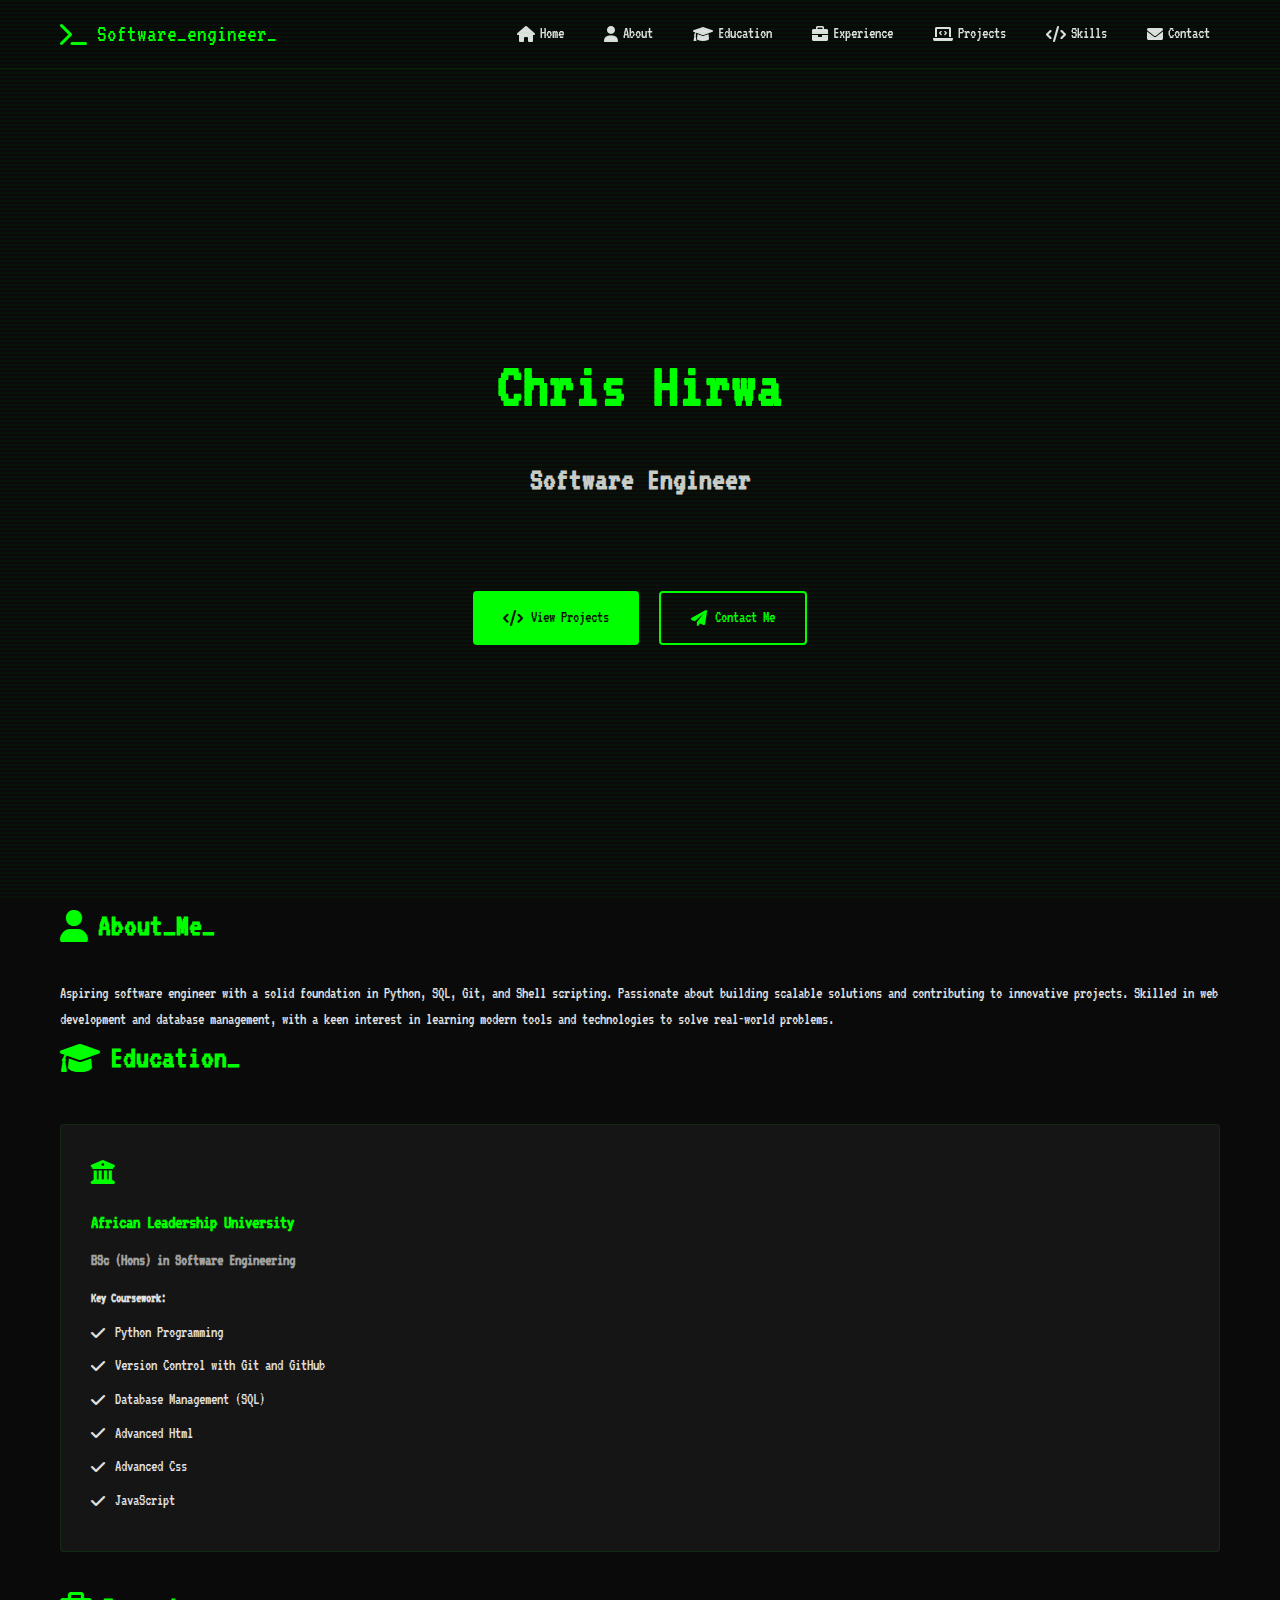
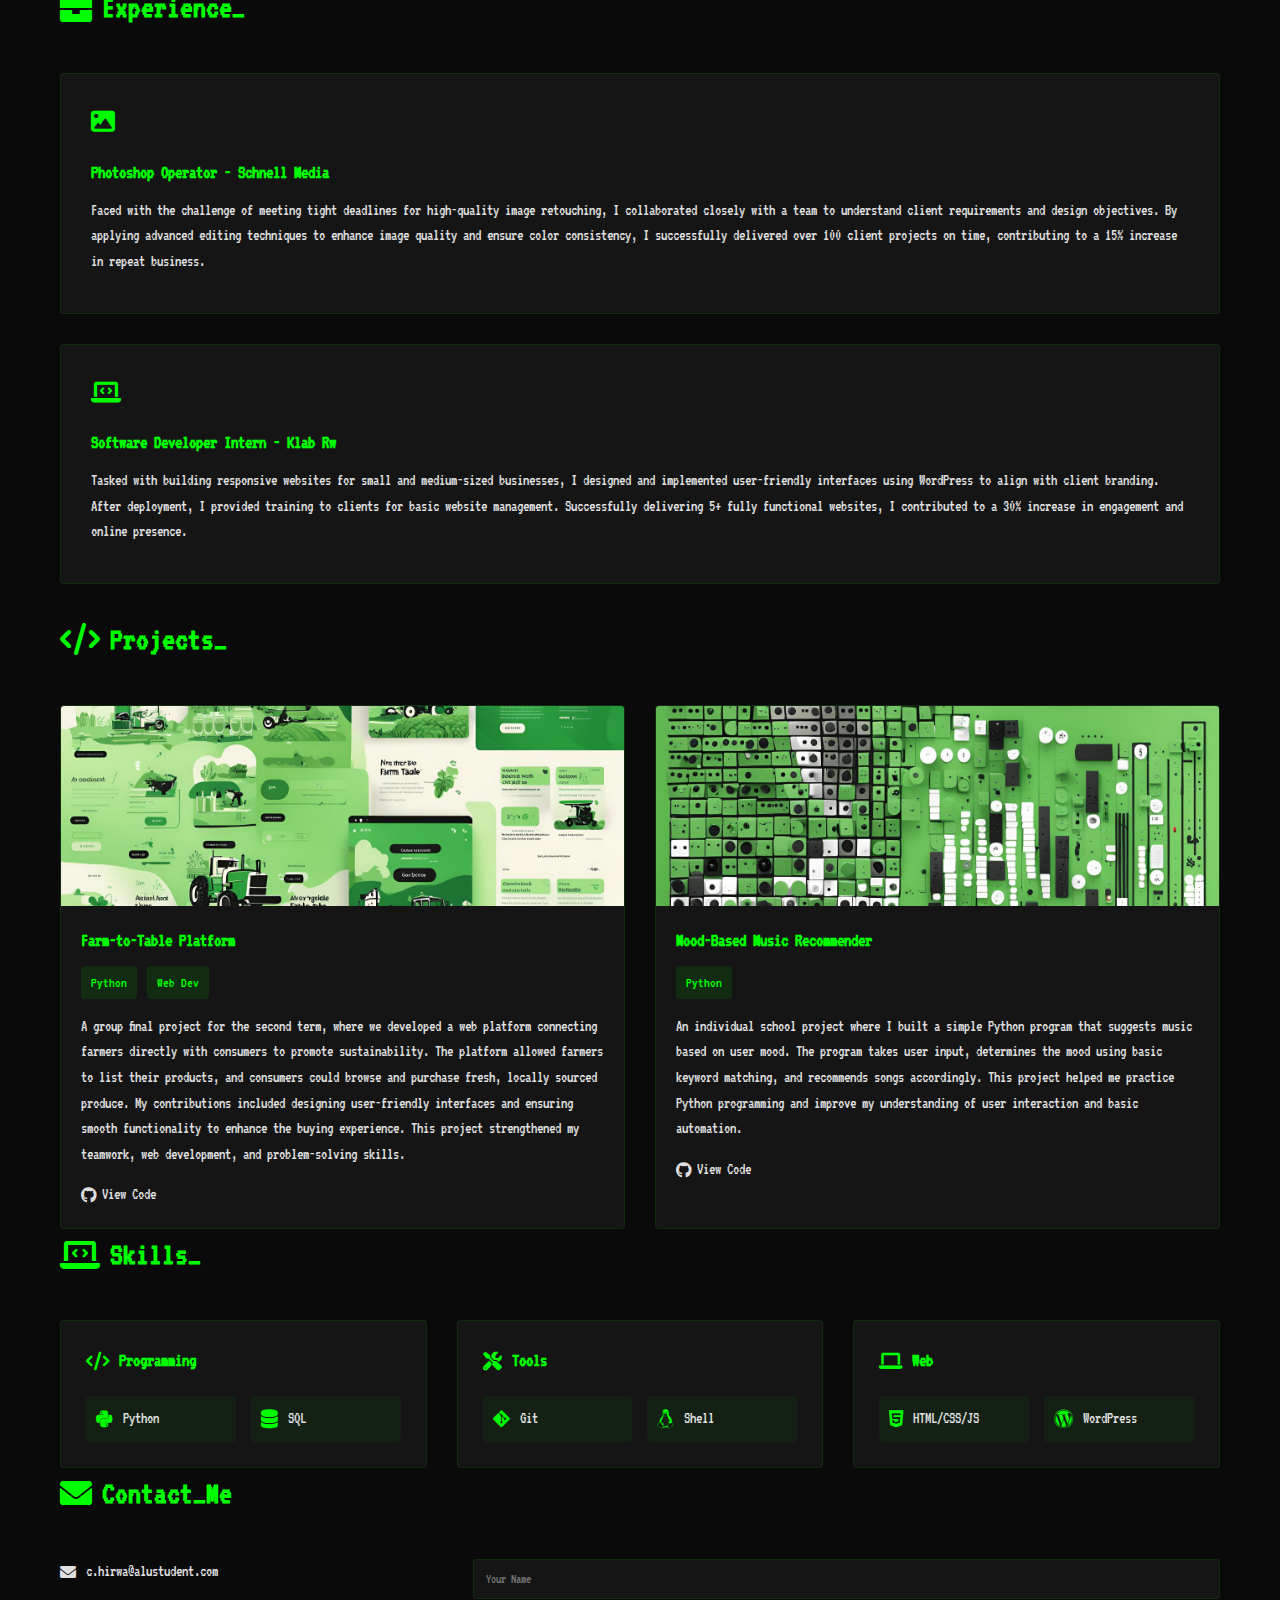
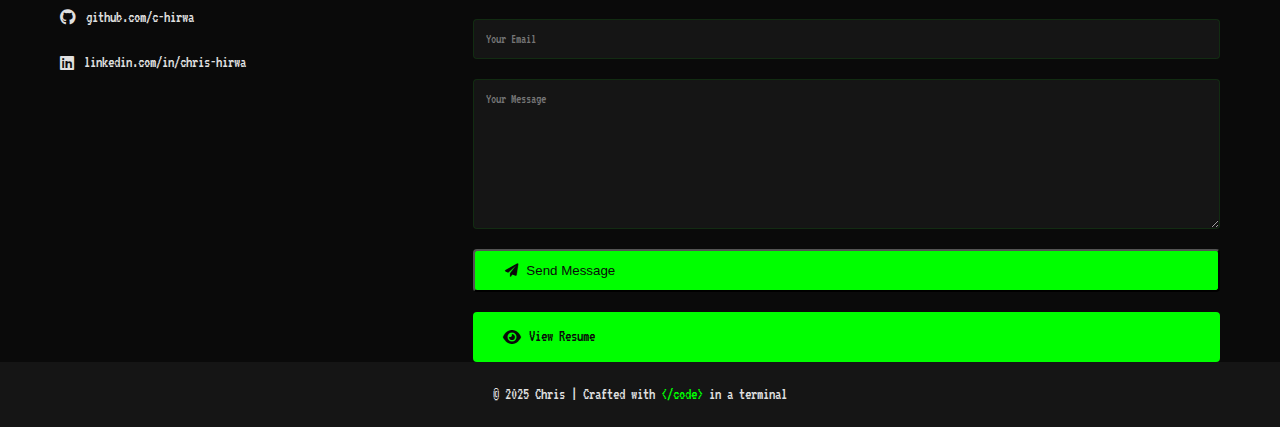
<file: index.html>
<!DOCTYPE html>
<html lang="en">
    <head>
        <meta charset="UTF-8">
        <meta name="viewport" content="width=device-width, initial-scale=1.0">
        <title>Chris Hirwa - Software Engineer</title>
        <link rel="stylesheet" href="styles.css">
        <link rel="stylesheet" href="https://cdnjs.cloudflare.com/ajax/libs/font-awesome/6.0.0/css/all.min.css">
    </head>

<body>
    <div id="terminal-bg"></div>
    
    <header>
        <div class="container header-content">
            <div class="logo">
                <i class="fas fa-terminal"></i>
                <span>Software_engineer_</span>
            </div>
            <nav>
                <div class="nav-links">
                    <a href="#home" class="nav-link"><i class="fas fa-home"></i> Home</a>
                    <a href="#about" class="nav-link"><i class="fas fa-user"></i> About</a>
                    <a href="#education" class="nav-link"><i class="fas fa-graduation-cap"></i> Education</a>
                    <a href="#experience" class="nav-link"><i class="fas fa-briefcase"></i> Experience</a>
                    <a href="#projects" class="nav-link"><i class="fas fa-laptop-code"></i> Projects</a>
                    <a href="#skills" class="nav-link"><i class="fas fa-code"></i> Skills</a>
                    <a href="#contact" class="nav-link"><i class="fas fa-envelope"></i> Contact</a>
                </div>
            </nav>
            <button class="menu-toggle" aria-label="Toggle menu">
                <i class="fas fa-bars"></i>
            </button>
        </div>
    </header>

    <section id="home" class="section full-screen">
        <div id="terminal-bg"></div>
        <div class="container home-container">
            <div class="home-content-wrapper">
                <div class="home-header">
                    <h1 class="glitch-text">Chris Hirwa</h1>
                    <h2 class="subtitle">Software Engineer</h2>
                </div>
                <div class="cta-buttons">
                    <a href="#projects" class="cta-btn primary">
                        <i class="fas fa-code"></i> View Projects
                    </a>
                    <a href="#contact" class="cta-btn secondary">
                        <i class="fas fa-paper-plane"></i> Contact Me
                    </a>
                </div>
            </div>
        </div>
    </section>

    <section id="about" class="section">
        <div class="container">
            <h2 class="section-title"><i class="fas fa-user"></i> About_Me_</h2>
            <div class="about-content">
                <p class="about-text">Aspiring software engineer with a solid foundation in Python, SQL, Git, and Shell scripting. Passionate about building scalable solutions and contributing to innovative projects. Skilled in web development and database management, with a keen interest in learning modern tools and technologies to solve real-world problems.</p>
            </div>
        </div>
    </section>

    <section id="education" class="section">
        <div class="container">
            <h2 class="section-title"><i class="fas fa-graduation-cap"></i> Education_</h2>
            <div class="timeline">
                <div class="timeline-item">
                    <div class="timeline-icon">
                        <i class="fas fa-university"></i>
                    </div>
                    <div class="timeline-content">
                        <h3>African Leadership University</h3>
                        <h4>BSc (Hons) in Software Engineering</h4>
                        <div class="courses">
                            <h5>Key Coursework:</h5>
                            <ul>
                                <li><i class="fas fa-check"></i> Python Programming</li>
                                <li><i class="fas fa-check"></i> Version Control with Git and GitHub</li>
                                <li><i class="fas fa-check"></i> Database Management (SQL)</li>
                                <li><i class="fas fa-check"></i> Advanced Html</li>
                                <li><i class="fas fa-check"></i> Advanced Css</li>
                                <li><i class="fas fa-check"></i> JavaScript</li>
                            </ul>
                        </div>
                    </div>
                </div>
            </div>
        </div>
    </section>

    <section id="experience" class="section">
        <div class="container">
            <h2 class="section-title"><i class="fas fa-briefcase"></i> Experience_</h2>
            <div class="timeline">
                <div class="timeline-item">
                    <div class="timeline-icon">
                        <i class="fas fa-image"></i>
                    </div>
                    <div class="timeline-content">
                        <h3>Photoshop Operator - Schnell Media</h3>
                        <div class="achievements">
                            <p></i> Faced with the challenge of meeting tight deadlines for high-quality image retouching, I collaborated closely with a team to understand client requirements and design objectives. By applying advanced editing techniques to enhance image quality and ensure color consistency, I successfully delivered over 100 client projects on time, contributing to a 15% increase in repeat business.</p>
                        </div>
                    </div>
                </div>
                <div class="timeline-item">
                    <div class="timeline-icon">
                        <i class="fas fa-laptop-code"></i>
                    </div>
                    <div class="timeline-content">
                        <h3>Software Developer Intern - Klab Rw</h3>
                        <div class="achievements">
                            <p></i> Tasked with building responsive websites for small and medium-sized businesses, I designed and implemented user-friendly interfaces using WordPress to align with client branding. After deployment, I provided training to clients for basic website management. Successfully delivering 5+ fully functional websites, I contributed to a 30% increase in engagement and online presence.</p>
                        </div>
                    </div>
                </div>
            </div>
        </div>
    </section>
    
    <section id="projects" class="section">
        <div class="container">
            <h2 class="section-title"><i class="fas fa-code"></i> Projects_</h2>
            <div class="projects-grid">
                <div class="project-card">
                    <div class="project-image">
                        <img src="assets/Farmtotable platform (1).jpg" alt="Farm-to-Table Platform">
                    </div>
                    <div class="project-content">
                        <h3>Farm-to-Table Platform</h3>
                        <div class="project-tags">
                            <span class="tag">Python</span>
                            <span class="tag">Web Dev</span>
                        </div>
                        <p> A group final project for the second term, where we developed a web platform connecting farmers directly with consumers to promote sustainability. The platform allowed farmers to list their products, and consumers could browse and purchase fresh, locally sourced produce. My contributions included designing user-friendly interfaces and ensuring smooth functionality to enhance the buying experience. This project strengthened my teamwork, web development, and problem-solving skills.</p>
                        <div class="project-links">
                            <a href="https://github.com/KABASINGAarsene/Negpod17_Farm-to-Table-_Platforms" class="project-link"><i class="fab fa-github"></i> View Code</a>
                        </div>
                    </div>
                </div>
                <div class="project-card">
                    <div class="project-image">
                        <img src="assets/Moodbased music reco (1).jpg" alt="Mood-Based Music Recommender">
                    </div>
                    <div class="project-content">
                        <h3>Mood-Based Music Recommender</h3>
                        <div class="project-tags">
                            <span class="tag">Python</span>
                        </div>
                        <p> An individual school project where I built a simple Python program that suggests music based on user mood. The program takes user input, determines the mood using basic keyword matching, and recommends songs accordingly. This project helped me practice Python programming and improve my understanding of user interaction and basic automation.</p>
                        <div class="project-links">
                            <a href="#" class="project-link"><i class="fab fa-github"></i> View Code</a>
                        </div>
                    </div>
                </div>
            </div>
        </div>
    </section>

    <section id="skills" class="section">
        <div class="container">
            <h2 class="section-title"><i class="fas fa-laptop-code"></i> Skills_</h2>
            <div class="skills-grid">
                <div class="skill-category">
                    <h3><i class="fas fa-code"></i> Programming</h3>
                    <div class="skill-list">
                        <div class="skill-item">
                            <i class="fab fa-python"></i>
                            <span>Python</span>
                        </div>
                        <div class="skill-item">
                            <i class="fas fa-database"></i>
                            <span>SQL</span>
                        </div>
                    </div>
                </div>

                <div class="skill-category">
                    <h3><i class="fas fa-tools"></i> Tools</h3>
                    <div class="skill-list">
                        <div class="skill-item">
                            <i class="fab fa-git-alt"></i>
                            <span>Git</span>
                        </div>
                        <div class="skill-item">
                            <i class="fab fa-linux"></i>
                            <span>Shell</span>
                        </div>
                    </div>
                </div>

                <div class="skill-category">
                    <h3><i class="fas fa-laptop"></i> Web</h3>
                    <div class="skill-list">
                        <div class="skill-item">
                            <i class="fab fa-html5"></i>
                            <span>HTML/CSS/JS</span>
                        </div>
                        <div class="skill-item">
                            <i class="fab fa-wordpress"></i>
                            <span>WordPress</span>
                        </div>
                    </div>
                </div>
            </div>
        </div>
    </section>

    
    <section id="contact" class="section">
        <div class="container">
            <h2 class="section-title"><i class="fas fa-envelope"></i> Contact_Me</h2>
            <div class="contact-content">
                <div class="contact-info">
                    <div class="contact-item">
                        <i class="fas fa-envelope"></i>
                        <a href="mailto:c.hirwa@alustudent.com">c.hirwa@alustudent.com</a>
                    </div>
                    <div class="contact-item">
                        <i class="fab fa-github"></i>
                        <a href="https://github.com/c-hirwa" target="_blank">github.com/c-hirwa</a>
                    </div>
                    <div class="contact-item">
                        <i class="fab fa-linkedin"></i>
                        <a href="https://linkedin.com/in/chris-hirwa" target="_blank">linkedin.com/in/chris-hirwa</a>
                    </div>
                </div>
                <form id="contact-form" class="contact-form">
                    <div class="form-group">
                        <input type="text" id="name" name="name" placeholder="Your Name" required>
                    </div>
                    <div class="form-group">
                        <input type="email" id="email" name="email" placeholder="Your Email" required>
                    </div>
                    <div class="form-group">
                        <textarea id="message" name="message" placeholder="Your Message" required></textarea>
                    </div>
                    <button type="submit" class="cta-btn primary">
                        <i class="fas fa-paper-plane"></i> Send Message
                    </button>
                    <a href="Chris Hirwa Resume.pdf" download class="cta-btn primary">
                        <i class="fas fa-eye"></i> View Resume
                    </a>
                </form>
            </div>
        </div>
    </section>
    
    <footer>
        <p>&copy; 2025 Chris | Crafted with <span class="green">&lt;/code&gt;</span> in a terminal</p>
    </footer>

    <script src="script.js"></script>
</body>
</html>
</file>
<file: styles.css>
/* Base Styles */
@import url('https://fonts.googleapis.com/css2?family=VT323&display=swap');
@import url('https://fonts.googleapis.com/css2?family=Roboto:wght@300;400;500;700&display=swap');

:root {
    --main-bg-color: #0a0a0a;
    --secondary-bg-color: #151515;
    --accent-color: #00ff00;
    --text-color: #e0e0e0;
    --secondary-text-color: #a0a0a0;
    --section-padding: 80px 0;
    --border-radius: 4px;
    --transition-speed: 0.3s;
}

/* Reset and Base Styles */
* {
    margin: 0;
    padding: 0;
    box-sizing: border-box;
}

html {
    scroll-behavior: smooth;
    scroll-padding-top: 80px;
}

body {
    font-family: 'VT323', sans-serif;
    background-color: var(--main-bg-color);
    color: var(--text-color);
    line-height: 1.6;
    overflow-x: hidden;
}

/* Container */
.container {
    max-width: 1200px;
    margin: auto;
    padding: 0 20px;
}

/* Header */
header {
    background: rgba(10, 10, 10, 0.95);
    padding: 15px 0;
    position: fixed;
    width: 100%;
    top: 0;
    left: 0;
    z-index: 1000;
    backdrop-filter: blur(10px);
    border-bottom: 1px solid rgba(0, 255, 0, 0.1);
}

.header-content {
    display: flex;
    justify-content: space-between;
    align-items: center;
}

.logo {
    font-family: 'VT323', monospace;
    font-size: 1.5rem;
    color: var(--accent-color);
    display: flex;
    align-items: center;
    gap: 10px;
}

/* Navigation */
.nav-links {
    display: flex;
    gap: 20px;
}

.nav-link {
    color: var(--text-color);
    text-decoration: none;
    font-size: 1rem;
    transition: color 0.3s;
    display: flex;
    align-items: center;
    gap: 5px;
    padding: 5px 10px;
    border-radius: var(--border-radius);
}

.nav-link:hover {
    color: var(--accent-color);
    background: rgba(0, 255, 0, 0.1);
}

.menu-toggle {
    display: none;
    background: none;
    border: none;
    color: var(--text-color);
    font-size: 1.5rem;
    cursor: pointer;
}

/* Home Section */
#home {
    min-height: 100vh;
    display: flex;
    align-items: center;
    padding-top: 80px;
}

.home-content {
    display: flex;
    align-items: center;
    gap: 50px;
}

.profile-container {
    flex-shrink: 0;
}

.profile-image {
    width: 300px;
    height: 300px;
    border-radius: 50%;
    border: 4px solid var(--accent-color);
    box-shadow: 0 0 20px rgba(0, 255, 0, 0.2);
    transition: transform 0.3s ease;
}

.profile-image:hover {
    transform: scale(1.05);
}

.intro-text {
    flex-grow: 1;
}

.intro-text h1 {
    font-size: 2.5rem;
    margin-bottom: 20px;
    font-family: 'VT323', monospace;
}

.intro-text h2 {
    font-size: 1.5rem;
    color: var(--secondary-text-color);
    margin-bottom: 30px;
}

/* Skills Section */
.skills-grid {
    display: grid;
    grid-template-columns: repeat(auto-fit, minmax(250px, 1fr));
    gap: 30px;
    margin-top: 40px;
}

.skill-category {
    background: var(--secondary-bg-color);
    padding: 25px;
    border-radius: var(--border-radius);
    border: 1px solid rgba(0, 255, 0, 0.1);
}

.skill-category h3 {
    color: var(--accent-color);
    margin-bottom: 20px;
    display: flex;
    align-items: center;
    gap: 10px;
}

.skill-list {
    display: grid;
    grid-template-columns: repeat(auto-fit, minmax(120px, 1fr));
    gap: 15px;
}

.skill-item {
    display: flex;
    align-items: center;
    gap: 10px;
    padding: 10px;
    background: rgba(0, 255, 0, 0.05);
    border-radius: var(--border-radius);
    transition: transform 0.3s ease;
}

.skill-item:hover {
    transform: translateY(-2px);
    background: rgba(0, 255, 0, 0.1);
}

.skill-item i {
    color: var(--accent-color);
    font-size: 1.2rem;
}

/* Buttons */
.cta-buttons {
    display: flex;
    gap: 20px;
    margin-top: 30px;
}

.cta-btn {
    padding: 12px 30px;
    border-radius: var(--border-radius);
    text-decoration: none;
    font-weight: 500;
    transition: all 0.3s ease;
    display: flex;
    align-items: center;
    gap: 8px;
}

.cta-btn.primary {
    background: var(--accent-color);
    color: var(--main-bg-color);
}

.cta-btn.primary:hover {
    background: #00cc00;
    transform: translateY(-2px);
}

.cta-btn.secondary {
    border: 2px solid var(--accent-color);
    color: var(--accent-color);
}

.cta-btn.secondary:hover {
    background: rgba(0, 255, 0, 0.1);
    transform: translateY(-2px);
}

/* Section Titles */
.section-title {
    font-size: 2rem;
    color: var(--accent-color);
    margin-bottom: 30px;
    font-family: 'VT323', monospace;
    display: flex;
    align-items: center;
    gap: 10px;
}

/* Social Links */
.social-links {
    display: flex;
    justify-content: center;
    gap: 15px;
    margin-top: 20px;
}

.social-link {
    color: var(--text-color);
    font-size: 1.5rem;
    transition: all 0.3s ease;
}

.social-link:hover {
    color: var(--accent-color);
    transform: translateY(-2px);
}

/* Responsive Design */
@media (max-width: 768px) {
    .menu-toggle {
        display: block;
    }

    .nav-links {
        display: none;
        position: absolute;
        top: 100%;
        left: 0;
        width: 100%;
        background: var(--secondary-bg-color);
        flex-direction: column;
        padding: 20px;
    }

    .nav-links.active {
        display: flex;
    }

    .home-content {
        flex-direction: column;
        text-align: center;
    }

    .skills-grid {
        grid-template-columns: 1fr;
    }

    .skill-list {
        grid-template-columns: repeat(2, 1fr);
    }
}

@media (max-width: 480px) {
    .profile-image {
        width: 200px;
        height: 200px;
    }

    .cta-buttons {
        flex-direction: column;
    }

    .section-title {
        font-size: 1.5rem;
    }

    .skill-list {
        grid-template-columns: 1fr;
    }
}

/* Timeline Styles */
.timeline {
    margin-top: 40px;
}

.timeline-item {
    position: relative;
    padding: 30px;
    background: var(--secondary-bg-color);
    border-radius: var(--border-radius);
    margin-bottom: 30px;
    border: 1px solid rgba(0, 255, 0, 0.1);
}

.timeline-icon {
    color: var(--accent-color);
    font-size: 1.5rem;
    margin-bottom: 15px;
}

.timeline-content h3 {
    color: var(--accent-color);
    margin-bottom: 10px;
}

.timeline-content h4 {
    color: var(--secondary-text-color);
    margin-bottom: 15px;
}

.courses h5 {
    color: var(--text-color);
    margin-bottom: 10px;
}

.courses ul {
    list-style: none;
}

.courses li {
    display: flex;
    align-items: center;
    gap: 10px;
    margin-bottom: 8px;
}

.achievements p {
    display: flex;
    align-items: center;
    gap: 10px;
    margin-bottom: 8px;
}

#terminal-bg {
    position: fixed;
    top: 0;
    left: 0;
    width: 100%;
    height: 100%;
    background: linear-gradient(rgba(0, 255, 0, 0.02) 50%, transparent 50%);
    background-size: 100% 4px;
    pointer-events: none;
    z-index: 9999;
}

.green{
    color: var(--accent-color);
}

/* Projects Grid */
.projects-grid {
    display: grid;
    grid-template-columns: repeat(auto-fit, minmax(300px, 1fr));
    gap: 30px;
    margin-top: 40px;
}

.project-card {
    background: var(--secondary-bg-color);
    border-radius: var(--border-radius);
    overflow: hidden;
    border: 1px solid rgba(0, 255, 0, 0.1);
    transition: transform 0.3s ease;
}

.project-card:hover {
    transform: translateY(-5px);
}

.project-image {
    width: 100%;
    height: 200px;
    overflow: hidden;
}

.project-image img {
    width: 100%;
    height: 100%;
    object-fit: cover;
}

.project-content {
    padding: 20px;
}

.project-content h3 {
    color: var(--accent-color);
    margin-bottom: 10px;
}

.project-tags {
    display: flex;
    gap: 10px;
    margin-bottom: 15px;
    flex-wrap: wrap;
}

.tag {
    background: rgba(0, 255, 0, 0.1);
    color: var(--accent-color);
    padding: 5px 10px;
    border-radius: var(--border-radius);
    font-size: 0.9rem;
}

.project-links {
    display: flex;
    gap: 15px;
    margin-top: 15px;
}

.project-link {
    color: var(--text-color);
    text-decoration: none;
    display: flex;
    align-items: center;
    gap: 5px;
    transition: color 0.3s ease;
}

.project-link:hover {
    color: var(--accent-color);
}

/* Contact Section */
.contact-content {
    display: grid;
    grid-template-columns: 1fr 2fr;
    gap: 40px;
    margin-top: 40px;
}

.contact-info {
    display: flex;
    flex-direction: column;
    gap: 20px;
}

.contact-item {
    display: flex;
    align-items: center;
    gap: 10px;
}

.contact-item a {
    color: var(--text-color);
    text-decoration: none;
    transition: color 0.3s ease;
}

.contact-item a:hover {
    color: var(--accent-color);
}

.contact-form {
    display: flex;
    flex-direction: column;
    gap: 20px;
}

.form-group {
    display: flex;
    flex-direction: column;
}

.form-group input,
.form-group textarea {
    padding: 12px;
    background: var(--secondary-bg-color);
    border: 1px solid rgba(0, 255, 0, 0.1);
    border-radius: var(--border-radius);
    color: var(--text-color);
    font-family: inherit;
}

.form-group textarea {
    height: 150px;
    resize: vertical;
}

/* Responsive adjustments for new sections */
@media (max-width: 768px) {
    .contact-content {
        grid-template-columns: 1fr;
    }
    
    .projects-grid {
        grid-template-columns: 1fr;
    }
}

/* Footer */
footer {
    padding: 20px;
    background: var(--secondary-bg-color);
    color: var(--text-color);
    font-size: 1rem;
    text-align: center;
}


.full-screen {
    min-height: 100vh;
    display: flex;
    align-items: center;
    justify-content: center;
    padding: 0;
    margin: 0;
    position: relative;
    padding-top: 80px; /* Adjust for header height */
}

.home-container {
    width: 100%;
    max-width: 1200px;
    padding: 0 20px;
    z-index: 1;
}

.home-content-wrapper {
    display: flex;
    flex-direction: column;
    justify-content: center;
    align-items: center;
    gap: 2.5rem;
    text-align: center;
}

.home-header {
    margin-bottom: 1rem;
}

.home-header h1 {
    font-size: 4rem;
    color: var(--accent-color);
    margin-bottom: 1rem;
    font-family: 'VT323', monospace;
}

.subtitle {
    font-size: 2rem;
    color: var(--text-color);
    opacity: 0.9;
    font-family: 'VT323', monospace;
}

.home-text-container {
    max-width: 800px;
    margin: 0 auto;
    padding: 2rem;
    background: var(--secondary-bg-color);
    border-radius: var(--border-radius);
    border: 1px solid rgba(0, 255, 0, 0.1);
    box-shadow: 0 0 20px rgba(0, 255, 0, 0.1);
    animation: fadeIn 1s ease-out;
}

.home-text {
    font-size: 1.25rem;
    line-height: 1.8;
    color: var(--text-color);
}

/* Add a subtle glitch effect to the name */
.glitch-text {
    position: relative;
    animation: glitch 3s infinite;
}

@keyframes glitch {
    0% {
        text-shadow: none;
    }
    20% {
        text-shadow: 0 0 10px var(--accent-color);
    }
    21% {
        text-shadow: none;
    }
    90% {
        text-shadow: none;
    }
    91% {
        text-shadow: 0 0 10px var(--accent-color);
    }
    100% {
        text-shadow: none;
    }
}

@keyframes fadeIn {
    from {
        opacity: 0;
        transform: translateY(20px);
    }
    to {
        opacity: 1;
        transform: translateY(0);
    }
}

/* Responsive adjustments */
@media (max-width: 768px) {
    .home-header h1 {
        font-size: 3rem;
    }
    
    .subtitle {
        font-size: 1.5rem;
    }
    
    .home-text {
        font-size: 1.1rem;
    }
    
    .home-text-container {
        padding: 1.5rem;
    }
    
    .cta-buttons {
        flex-direction: column;
        width: 100%;
        max-width: 300px;
    }
}
</file>
